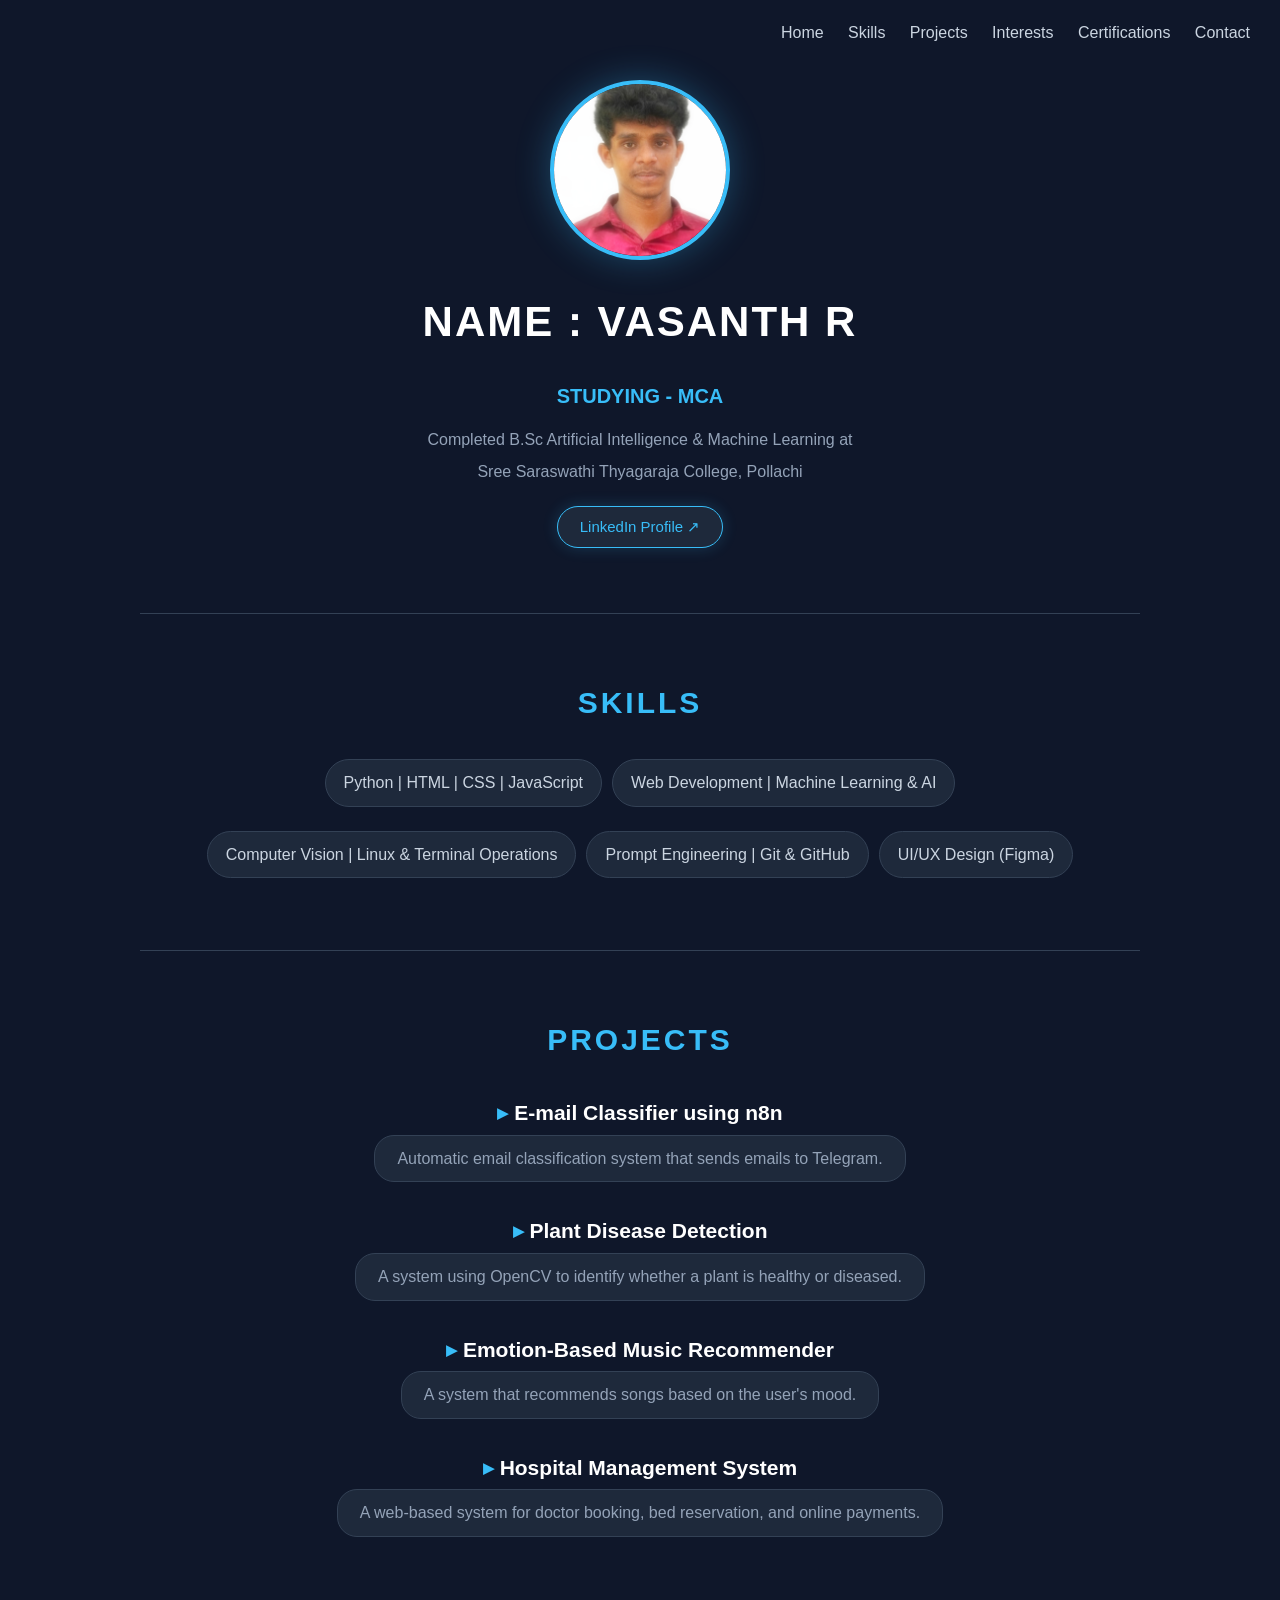
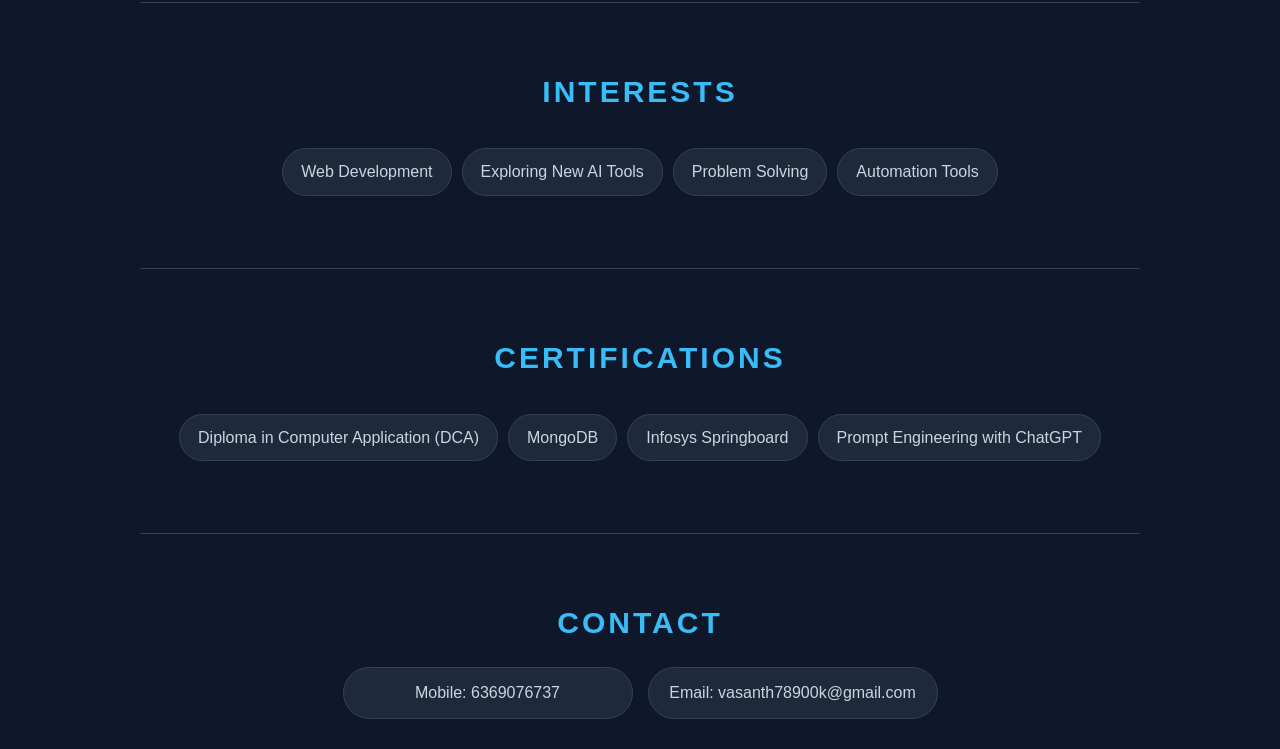
<file: index.html>
<!DOCTYPE html>
<html>

<head>
    <title>Vasanth R - Portfolio</title>
    <link rel="stylesheet" href="style.css">
</head>

<body>

    <nav>
        <a href="#home">Home</a>
        <a href="#skills">Skills</a>
        <a href="#projects">Projects</a>
        <a href="#interests">Interests</a>
        <a href="#certifications">Certifications</a>
        <a href="#contact">Contact</a>
    </nav>

    <center id="home">

        <img src="image.png" alt="profile picture" width="200" height="200" style="border-radius: 50%;">

        <h2>NAME : VASANTH R</h2>

        <h4>STUDYING - MCA</h4>
        <p>Completed B.Sc Artificial Intelligence & Machine Learning at</p>

        <p>Sree Saraswathi Thyagaraja College, Pollachi</p>

        <a href="https://www.linkedin.com/in/vasanth-r-b3b691352?utm_source=share_via&utm_content=profile&utm_medium=member_android" target="_blank" rel="noopener noreferrer" class="profile-linkedin">LinkedIn Profile ↗</a>

        <hr>

        <h2 id="skills">SKILLS</h2>

        <div class="grid-tags">
            <p>Python | HTML | CSS | JavaScript</p>
            <p>Web Development | Machine Learning & AI</p>
            <p>Computer Vision | Linux & Terminal Operations</p>
            <p>Prompt Engineering | Git & GitHub</p>
            <p>UI/UX Design (Figma)</p>
        </div>

        <hr>

        <h2 id="projects">PROJECTS</h2>

        <h3>E-mail Classifier using n8n</h3>
        <p>Automatic email classification system that sends emails to Telegram.</p>

        <h3>Plant Disease Detection</h3>
        <p>A system using OpenCV to identify whether a plant is healthy or diseased.</p>

        <h3>Emotion-Based Music Recommender</h3>
        <p>A system that recommends songs based on the user's mood.</p>

        <h3>Hospital Management System</h3>
        <p>A web-based system for doctor booking, bed reservation, and online payments.</p>

        <hr>

        <h2 id="interests">INTERESTS</h2>

        <div class="grid-tags">
            <p>Web Development</p>
            <p>Exploring New AI Tools</p>
            <p>Problem Solving</p>
            <p>Automation Tools</p>
        </div>

        <hr>

        <h2 id="certifications">CERTIFICATIONS</h2>

        <div class="grid-tags">
            <p>Diploma in Computer Application (DCA)</p>
            <p>MongoDB</p>
            <p>Infosys Springboard</p>
            <p>Prompt Engineering with ChatGPT</p>
        </div>

        <hr>

        <h2 id="contact">CONTACT</h2>

        <div class="grid-contact">
            <a href="tel:6369076737" class="contact-item">Mobile: 6369076737</a> 
            <a href="mailto:vasanth78900k@gmail.com" class="contact-item">Email: vasanth78900k@gmail.com</a> 
        </div>

    </center>

    <script src="script.js"></script>
</body>

</html>
</file>
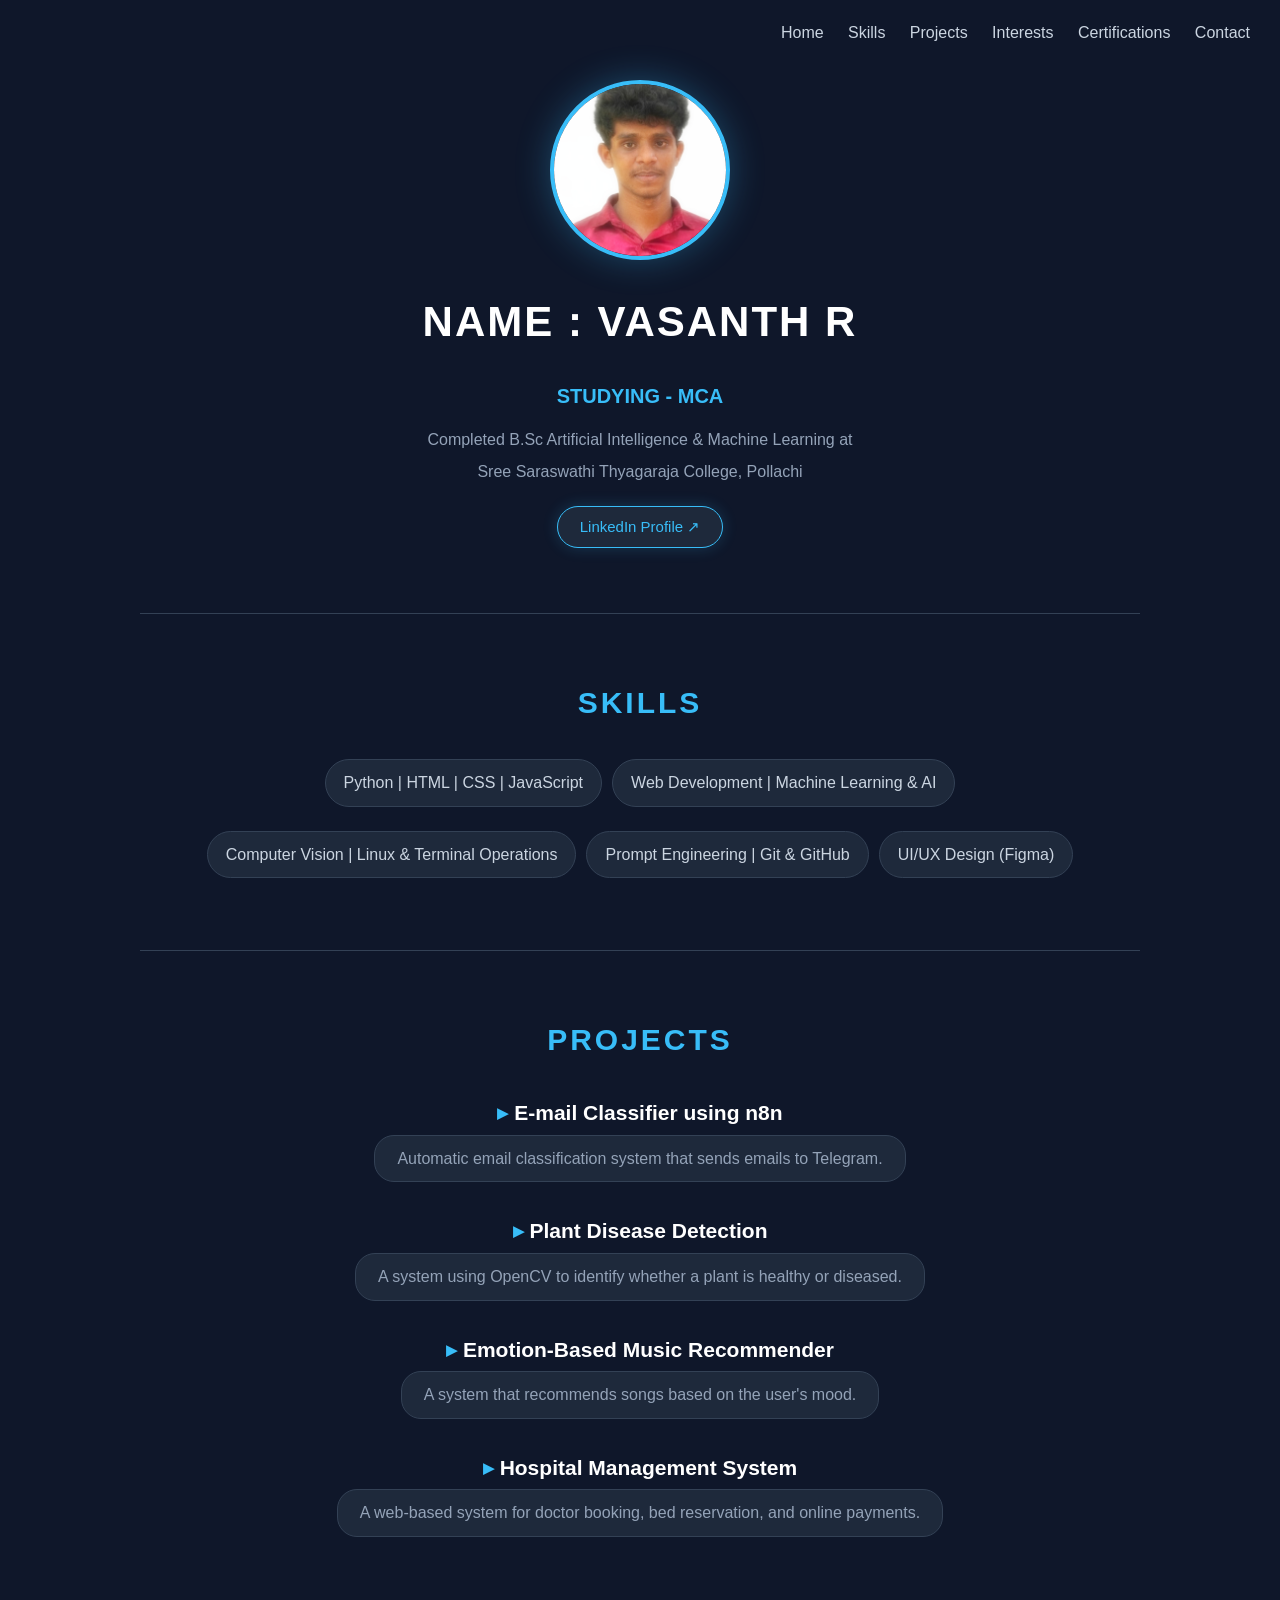
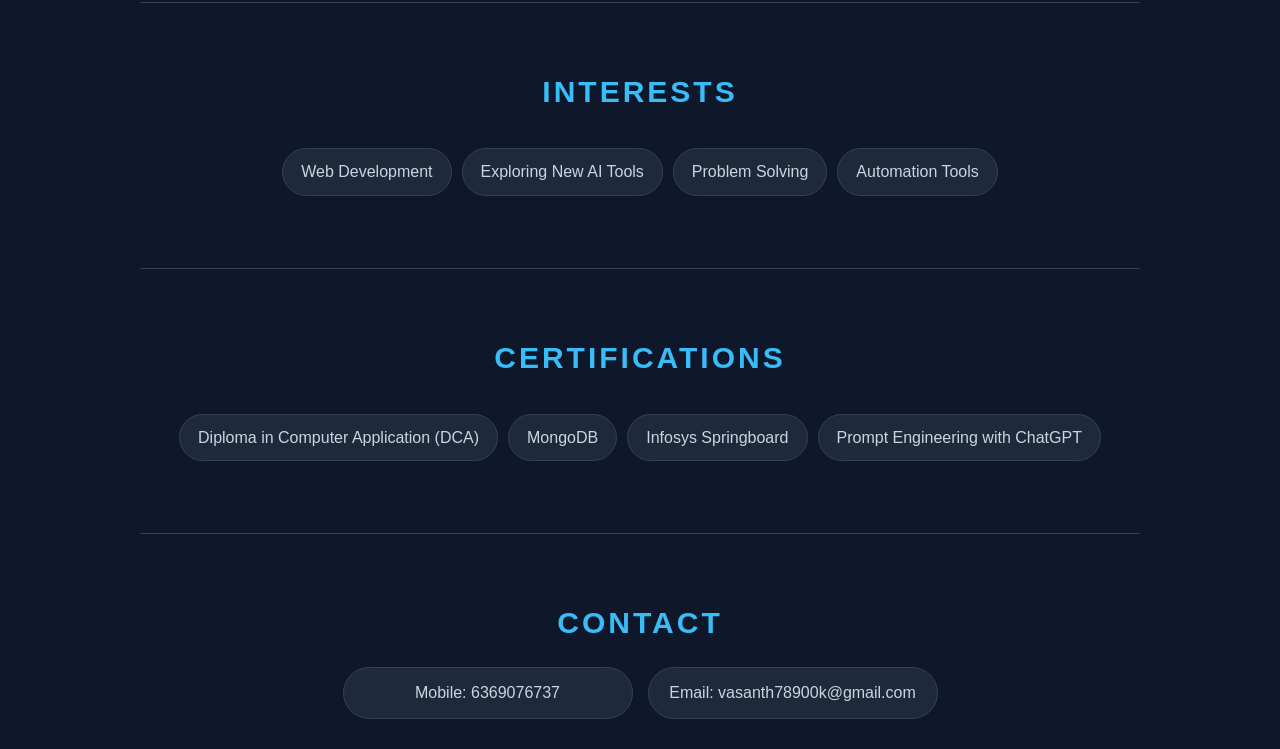
<file: portfolio.html>
<!DOCTYPE html>
<html>

<head>
    <title>Vasanth R - Portfolio</title>
    <link rel="stylesheet" href="style.css">
</head>

<body>

    <nav>
        <a href="#home">Home</a>
        <a href="#skills">Skills</a>
        <a href="#projects">Projects</a>
        <a href="#interests">Interests</a>
        <a href="#certifications">Certifications</a>
        <a href="#contact">Contact</a>
    </nav>

    <center id="home">

        <img src="image.png" alt="profile picture" width="200" height="200" style="border-radius: 50%;">

        <h2>NAME : VASANTH R</h2>

        <h4>STUDYING - MCA</h4>
        <p>Completed B.Sc Artificial Intelligence & Machine Learning at</p>

        <p>Sree Saraswathi Thyagaraja College, Pollachi</p>

        <a href="https://www.linkedin.com/in/vasanth-r-b3b691352?utm_source=share_via&utm_content=profile&utm_medium=member_android" target="_blank" rel="noopener noreferrer" class="profile-linkedin">LinkedIn Profile ↗</a>

        <hr>

        <h2 id="skills">SKILLS</h2>

        <div class="grid-tags">
            <p>Python | HTML | CSS | JavaScript</p>
            <p>Web Development | Machine Learning & AI</p>
            <p>Computer Vision | Linux & Terminal Operations</p>
            <p>Prompt Engineering | Git & GitHub</p>
            <p>UI/UX Design (Figma)</p>
        </div>

        <hr>

        <h2 id="projects">PROJECTS</h2>

        <h3>E-mail Classifier using n8n</h3>
        <p>Automatic email classification system that sends emails to Telegram.</p>

        <h3>Plant Disease Detection</h3>
        <p>A system using OpenCV to identify whether a plant is healthy or diseased.</p>

        <h3>Emotion-Based Music Recommender</h3>
        <p>A system that recommends songs based on the user's mood.</p>

        <h3>Hospital Management System</h3>
        <p>A web-based system for doctor booking, bed reservation, and online payments.</p>

        <hr>

        <h2 id="interests">INTERESTS</h2>

        <div class="grid-tags">
            <p>Web Development</p>
            <p>Exploring New AI Tools</p>
            <p>Problem Solving</p>
            <p>Automation Tools</p>
        </div>

        <hr>

        <h2 id="certifications">CERTIFICATIONS</h2>

        <div class="grid-tags">
            <p>Diploma in Computer Application (DCA)</p>
            <p>MongoDB</p>
            <p>Infosys Springboard</p>
            <p>Prompt Engineering with ChatGPT</p>
        </div>

        <hr>

        <h2 id="contact">CONTACT</h2>

        <div class="grid-contact">
            <a href="tel:6369076737" class="contact-item">Mobile: 6369076737</a> 
            <a href="mailto:vasanth78900k@gmail.com" class="contact-item">Email: vasanth78900k@gmail.com</a> 
        </div>

    </center>

    <script src="script.js"></script>
</body>

</html>
</file>
<file: style.css>
* {
    margin: 0;
    padding: 0;
    box-sizing: border-box;
}

html {
    scroll-behavior: smooth;
}

@keyframes float {
    0%, 100% { transform: translateY(0); }
    50% { transform: translateY(-10px); }
}

body {
    position: relative;
    font-family: Arial, sans-serif;
    background: #0f172a;
    color: #e2e8f0;
    line-height: 1.6;
}

nav {
    position: absolute;
    top: 20px;
    right: 30px;
    z-index: 1000;
}

nav a {
    color: #cbd5e1;
    text-decoration: none;
    margin-left: 20px;
    font-size: 16px;
    transition: 0.3s;
}

nav a:hover {
    color: #38bdf8;
}

nav a:active {
    transform: scale(0.88);
    color: #7dd3fc;
}

center {
    display: block;
    max-width: 1100px;
    margin: auto;
    padding: 30px 50px;
}

img {
    width: 180px;
    height: 180px;
    object-fit: cover;
    margin-top: 50px;
    border: 4px solid #38bdf8;
    box-shadow: 0 0 35px rgba(56, 189, 248, 0.3);
    transition: 0.3s;
    animation: float 4s ease-in-out infinite;
}

img:hover {
    transform: scale(1.07) translateY(-6px);
    box-shadow: 0 0 55px rgba(56, 189, 248, 0.6);
}

h2:first-of-type {
    font-size: 42px;
    color: white;
    margin-top: 20px;
    letter-spacing: 2px;
}

h4 {
    color: #38bdf8;
    font-size: 20px;
    margin: 8px 0 15px;
}

p {
    color: #94a3b8;
    font-size: 16px;
    margin: 7px 0;
}

.profile-linkedin {
    display: inline-block;
    margin-top: 14px;
    background: #1e293b;
    color: #38bdf8;
    padding: 8px 22px;
    border-radius: 25px;
    border: 1px solid #38bdf8;
    text-decoration: none;
    font-size: 15px;
    font-weight: 500;
    transition: 0.3s;
    box-shadow: 0 0 15px rgba(56, 189, 248, 0.2);
}

.profile-linkedin:hover {
    background: #38bdf8;
    color: #0f172a;
    transform: translateY(-2px);
    box-shadow: 0 4px 20px rgba(56, 189, 248, 0.4);
}

hr {
    border: none;
    border-top: 1px solid #334155;
    margin: 65px 0;
}

h2 {
    font-size: 30px;
    color: #38bdf8;
    margin-bottom: 25px;
    text-transform: uppercase;
    letter-spacing: 3px;
}

h2:last-of-type {
    margin-bottom: 20px;
}

.grid-tags {
    display: flex;
    flex-wrap: wrap;
    justify-content: center;
    gap: 10px;
    margin-top: 10px;
}

.grid-tags p {
    display: inline-block;
    background: #1e293b;
    color: #cbd5e1;
    padding: 10px 18px;
    border-radius: 25px;
    border: 1px solid #334155;
    transition: 0.3s;
    cursor: default;
}

.grid-tags p:hover {
    border-color: #38bdf8;
    color: #38bdf8;
    transform: translateY(-3px) scale(1.04);
    box-shadow: 0 6px 20px rgba(56, 189, 248, 0.2);
}

h3 {
    color: white;
    font-size: 21px;
    margin: 32px 0 5px;
    transition: 0.3s;
}

h3::before {
    content: "▸ ";
    color: #38bdf8;
}

h3:hover {
    color: #38bdf8;
    transform: translateX(4px);
}

h3+p {
    max-width: 750px;
    margin: auto;
    display: inline-block;
    background: #1e293b;
    padding: 10px 22px;
    border-radius: 20px;
    border: 1px solid #334155;
    transition: 0.3s;
}

h3+p:hover {
    border-color: #38bdf8;
    color: #38bdf8;
    box-shadow: 0 4px 18px rgba(56, 189, 248, 0.15);
}

.grid-contact {
    display: flex;
    flex-wrap: wrap;
    justify-content: center;
    align-items: center;
    gap: 15px;
    margin-top: 15px;
}

.contact-item {
    display: inline-flex;
    align-items: center;
    justify-content: center;
    width: 290px;
    height: 52px;
    margin: 0;
    background: #1e293b;
    color: #cbd5e1;
    padding: 10px 20px;
    border-radius: 26px;
    border: 1px solid #334155;
    font-size: 16px;
    transition: 0.3s;
    cursor: pointer;
    text-decoration: none;
}

.contact-item:hover {
    border-color: #38bdf8;
    color: #38bdf8;
    transform: translateY(-3px);
    box-shadow: 0 6px 20px rgba(56, 189, 248, 0.2);
}

@media (max-width: 600px) {
    nav { right: 15px; top: 15px; }
    nav a { margin-left: 10px; font-size: 13px; }
    center { padding: 20px; }
    img { width: 140px; height: 140px; margin-top: 25px; }
    h2:first-of-type { font-size: 28px; }
    h2 { font-size: 23px; letter-spacing: 2px; }
    h4 { font-size: 17px; }
    p { font-size: 14px; }
    hr { margin: 45px 0; }
    h3 { font-size: 18px; }
    .contact-item { width: 100%; max-width: 290px; }
}
</file>
